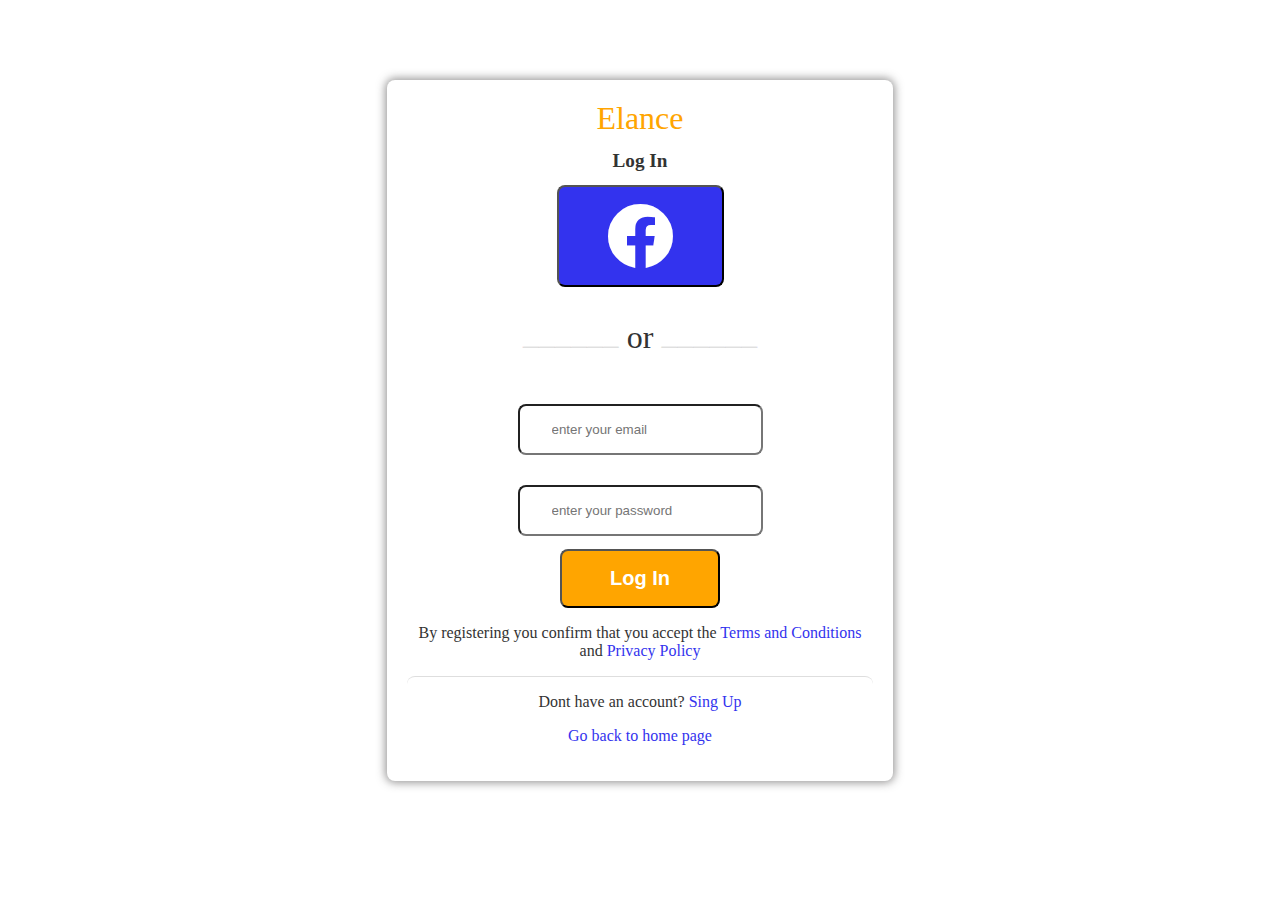
<file: pages/login.html>
<!DOCTYPE html>
<html lang="en">
<head>
    <meta charset="UTF-8">
    <meta name="viewport" content="width=device-width, initial-scale=1.0">
    <meta http-equiv="X-UA-Compatible" content="ie=edge">
    <title>Document</title>

    <!-- imports -->
    <link rel="stylesheet" href="https://cdnjs.cloudflare.com/ajax/libs/font-awesome/5.11.2/css/all.css">
    <link rel="stylesheet" href="../css/login.css">
</head>
<body>
  <main>
    <div class="logo">
      <a id="logo" href="./index.html">Elance</a>
    </div>
    <div class="facebook">
      <h1>Log In</h1>
      <button onclick="logInAlert()"> <i class="fab fa-facebook fa-5x"></i></button>
    </div>
    <div class="email">
      <p>or</p>
      <form action="" method="post">
        <input type="email" name="email" placeholder="enter your email" id="email">
        <br>
        <input type="password" placeholder="enter your password" name="password" id="password">
        <br>
        <input type="submit" onclick="logInAlert()" value="Log In" id="submit">
      </form>
    </div>
    <div class="terms">
      <p>By registering you confirm that you accept the<span> Terms and Conditions </span>and <span>Privacy Policy</span></p>
    </div>
    <div id="footer">
      <p>Dont have an account? <span><a href="../pages/singup.html">Sing Up</a></span></p>
      <p><span><a href="../index.html">Go back to home page</a></span></p>
    </div>
  </main>
  <script>
      function logInAlert(){
          alert("Log In Via FB Button");
      }
      function logIn(){
          alert("Log In Button");
      }
  </script>
</body>
</html>
</file>
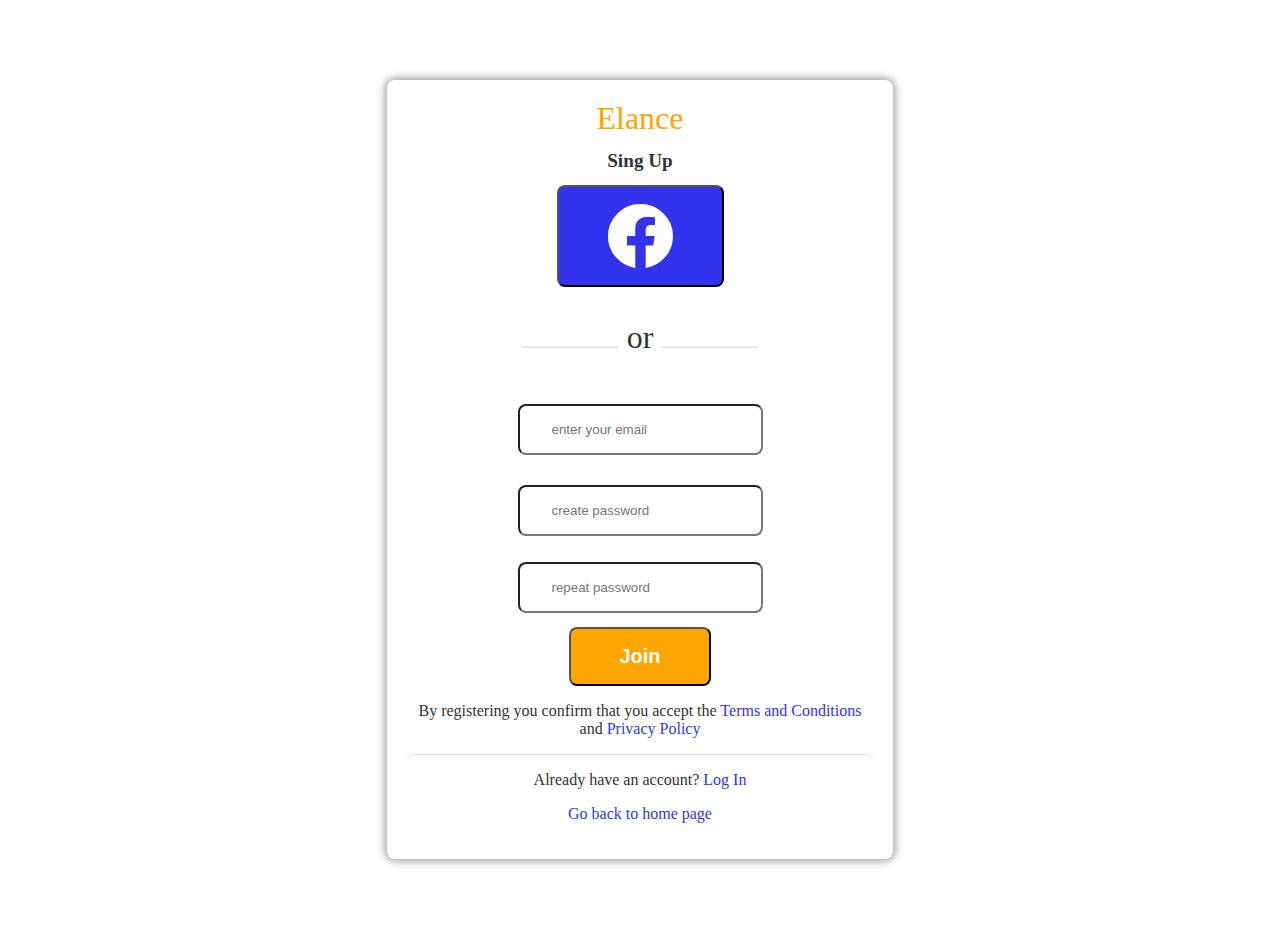
<file: pages/singup.html>
<!DOCTYPE html>
<html lang="en">
<head>
    <meta charset="UTF-8">
    <meta name="viewport" content="width=device-width, initial-scale=1.0">
    <meta http-equiv="X-UA-Compatible" content="ie=edge">
    <title>Document</title>

    <!-- imports -->
    <link rel="stylesheet" href="https://cdnjs.cloudflare.com/ajax/libs/font-awesome/5.11.2/css/all.css">
    <link rel="stylesheet" href="../css/login.css">
</head>
<body>
  <main>
    <div class="logo">
      <a id="logo" href="./index.html">Elance</a>
    </div>
    <div class="facebook">
      <h1>Sing Up</h1>
      <button onClick="singupAlert()"> <i class="fab fa-facebook fa-5x"></i></button>
    </div>
    <div class="email">
      <p>or</p>
      <form action="" method="post">
        <input type="email" placeholder="enter your email" name="email" id="email">
        <br>
        <input type="password" placeholder="create password" name="password" id="password">
        <br>
        <input type="password" placeholder="repeat password" name="password" id="password">
        <br>
        <input type="submit" value="Join" id="submit">
      </form>
    </div>
    <div class="terms">
      <p>By registering you confirm that you accept the<span> Terms and Conditions </span>and <span>Privacy Policy</span></p>
    </div>
    <div id="footer">
      <p>Already have an account? <span><a href="../pages/login.html">Log In</a></span></p>
      <p><span><a href="../index.html">Go back to home page</a></span></p>
    </div>
  </main>
  <script>
      function singupAlert(){
          alert("Sing Up Via FB Button");
      }
  </script>
</body>
</html>
</file>
<file: css/login.css>
main {
  margin: 10% 10%;
  padding: 1.25rem;
  text-align: center;
  -webkit-box-shadow: 0px 0px 8px 2px rgba(143, 142, 142, 0.884);
          box-shadow: 0px 0px 8px 2px rgba(143, 142, 142, 0.884);
  color: #333333;
}

.logo #logo {
  font-size: 2rem;
  color: orange;
  text-decoration: none;
}

.facebook h1 {
  font-weight: 800;
  font-size: 1.2rem;
}

.facebook button {
  padding: 1rem 3rem;
  background-color: #3333ee !important;
}

.facebook button i {
  color: white;
}

.facebook button:hover {
  background-color: #3737c2 !important;
  cursor: pointer;
}

.email p {
  font-size: 2rem;
}

.email p::before, .email p::after {
  content: " ______ ";
  display: hidden;
  position: relative;
  bottom: 0.25rem;
  color: rgba(0, 0, 0, 0.13);
}

#submit {
  padding: 1rem 3rem;
  background-color: orange !important;
  color: white;
  font-weight: 600;
  font-size: 1.25em;
}

#submit:hover {
  background-color: #da9310 !important;
  cursor: pointer;
}

#email {
  padding: 1rem 2rem;
  margin: 1rem;
}

#password {
  padding: 1rem 2rem;
  margin: 1em;
}

#footer {
  border-top: 1px solid rgba(0, 0, 0, 0.13);
}

#footer p span a {
  text-decoration: none;
  color: #3333ee;
}

#footer p span a:hover {
  color: #3737c2;
}

* {
  border-radius: 0.5rem;
}

*:focus {
  border: none;
}

span {
  color: #3333ee;
}

span:hover {
  text-decoration: underline;
  cursor: pointer;
}

@media screen and (min-width: 1025px) {
  main {
    margin: 5em 30%;
  }
}
/*# sourceMappingURL=login.css.map */
</file>
